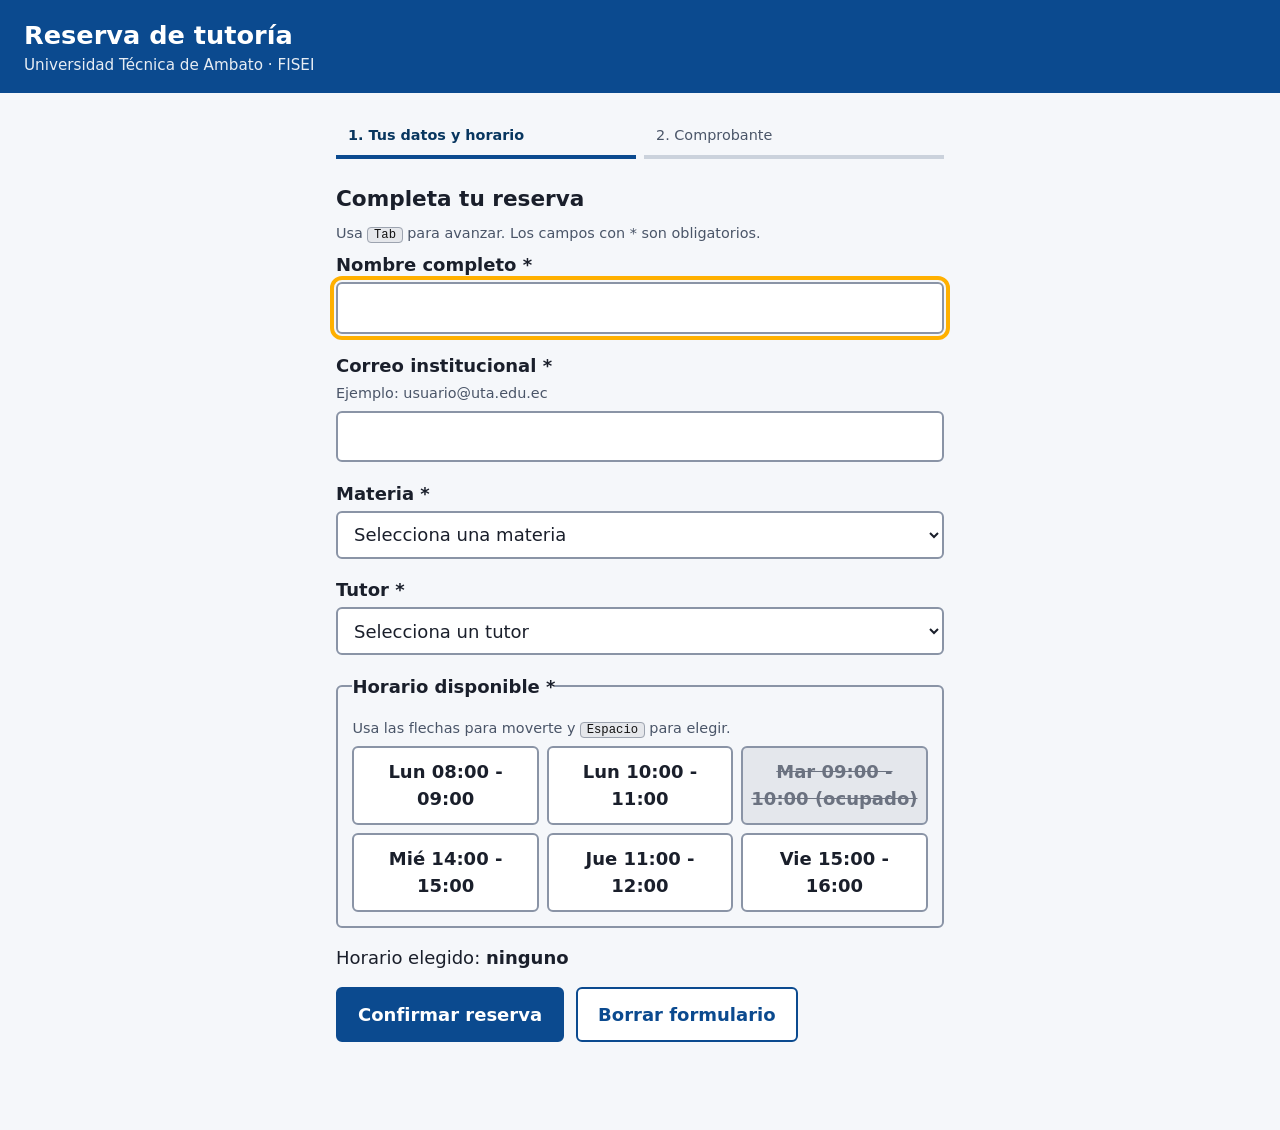
<file: prototipo/v2/index.html>
<!DOCTYPE html>
<html lang="es">
<head>
  <meta charset="UTF-8">
  <meta name="viewport" content="width=device-width, initial-scale=1">
  <title>Reserva de tutoría · UTA · Prototipo v2</title>
  <link rel="stylesheet" href="styles.css">
</head>
<body>
  <a class="skip" href="#main">Saltar al contenido</a>

  <header class="top">
    <h1>Reserva de tutoría</h1>
    <p class="sub">Universidad Técnica de Ambato · FISEI</p>
  </header>

  <main id="main" tabindex="-1">
    <ol class="steps" aria-label="Pasos">
      <li id="st-1" aria-current="step">1. Tus datos y horario</li>
      <li id="st-2">2. Comprobante</li>
    </ol>

    <div id="status" class="sr-only" role="status" aria-live="polite"></div>

    <!-- PANTALLA 1: formulario -->
    <section id="screen-form" aria-labelledby="h-form">
      <h2 id="h-form" tabindex="-1">Completa tu reserva</h2>
      <p class="hint">Usa <kbd>Tab</kbd> para avanzar. Los campos con * son obligatorios.</p>

      <div id="errors" class="error-summary" role="alert" hidden></div>

      <form id="form" novalidate>
        <div class="field">
          <label for="nombre">Nombre completo *</label>
          <input id="nombre" name="nombre" type="text" autocomplete="name" required aria-describedby="nombre-err">
          <p class="err" id="nombre-err" hidden></p>
        </div>

        <div class="field">
          <label for="correo">Correo institucional *</label>
          <span class="hint" id="correo-hint">Ejemplo: usuario@uta.edu.ec</span>
          <input id="correo" name="correo" type="email" autocomplete="email" required aria-describedby="correo-hint correo-err">
          <p class="err" id="correo-err" hidden></p>
        </div>

        <div class="field">
          <label for="materia">Materia *</label>
          <select id="materia" name="materia" required aria-describedby="materia-err">
            <option value="">Selecciona una materia</option>
            <option>Matemática I</option>
            <option>Programación I</option>
            <option>Física</option>
            <option>Comunicación</option>
          </select>
          <p class="err" id="materia-err" hidden></p>
        </div>

        <div class="field">
          <label for="tutor">Tutor *</label>
          <select id="tutor" name="tutor" required aria-describedby="tutor-err">
            <option value="">Selecciona un tutor</option>
            <option>Ing. Andrade</option>
            <option>Ing. Morales</option>
            <option>Ing. Salazar</option>
          </select>
          <p class="err" id="tutor-err" hidden></p>
        </div>

        <fieldset id="horarios" aria-describedby="horario-hint horario-err">
          <legend>Horario disponible *</legend>
          <span class="hint" id="horario-hint">Usa las flechas para moverte y <kbd>Espacio</kbd> para elegir.</span>
          <div class="slots" id="slots"></div>
          <p class="err" id="horario-err" hidden></p>
        </fieldset>

        <p class="selected-line" id="selected-line" aria-live="polite">Horario elegido: <strong id="selected-text">ninguno</strong></p>

        <div class="actions">
          <button type="submit" class="primary" id="btn-confirm">Confirmar reserva</button>
          <button type="button" id="btn-clear">Borrar formulario</button>
        </div>
      </form>
    </section>

    <!-- PANTALLA 2: comprobante -->
    <section id="screen-receipt" aria-labelledby="h-receipt" hidden>
      <h2 id="h-receipt" tabindex="-1">Reserva confirmada</h2>
      <div class="receipt" id="receipt">
        <dl>
          <dt>Código</dt><dd id="r-code"></dd>
          <dt>Estudiante</dt><dd id="r-nombre"></dd>
          <dt>Correo</dt><dd id="r-correo"></dd>
          <dt>Materia</dt><dd id="r-materia"></dd>
          <dt>Tutor</dt><dd id="r-tutor"></dd>
          <dt>Horario</dt><dd id="r-horario"></dd>
          <dt>Emitido</dt><dd id="r-fecha"></dd>
        </dl>
      </div>
      <div class="actions">
        <button type="button" class="primary" id="btn-change">Cambiar horario</button>
        <button type="button" id="btn-print">Imprimir comprobante</button>
        <button type="button" id="btn-new">Nueva reserva</button>
      </div>
      <p class="hint">Al cambiar horario conservamos tus datos; solo eliges otro horario.</p>
    </section>
  </main>

  <!-- Panel del observador (Alt+M) -->
  <aside id="observer" class="observer" hidden aria-label="Panel de medición del observador">
    <h2>Medición (observador)</h2>
    <p>Tiempo: <strong id="o-time">0.0 s</strong></p>
    <p>Errores de validación: <strong id="o-errors">0</strong></p>
    <p>Pulsaciones de <kbd>Tab</kbd>: <strong id="o-tabs">0</strong></p>
    <p>Clics de ratón: <strong id="o-mouse">0</strong></p>
    <p>Cambios de horario: <strong id="o-changes">0</strong></p>
    <button type="button" id="o-reset">Reiniciar medición</button>
  </aside>

  <script src="app.js"></script>
</body>
</html>
</file>
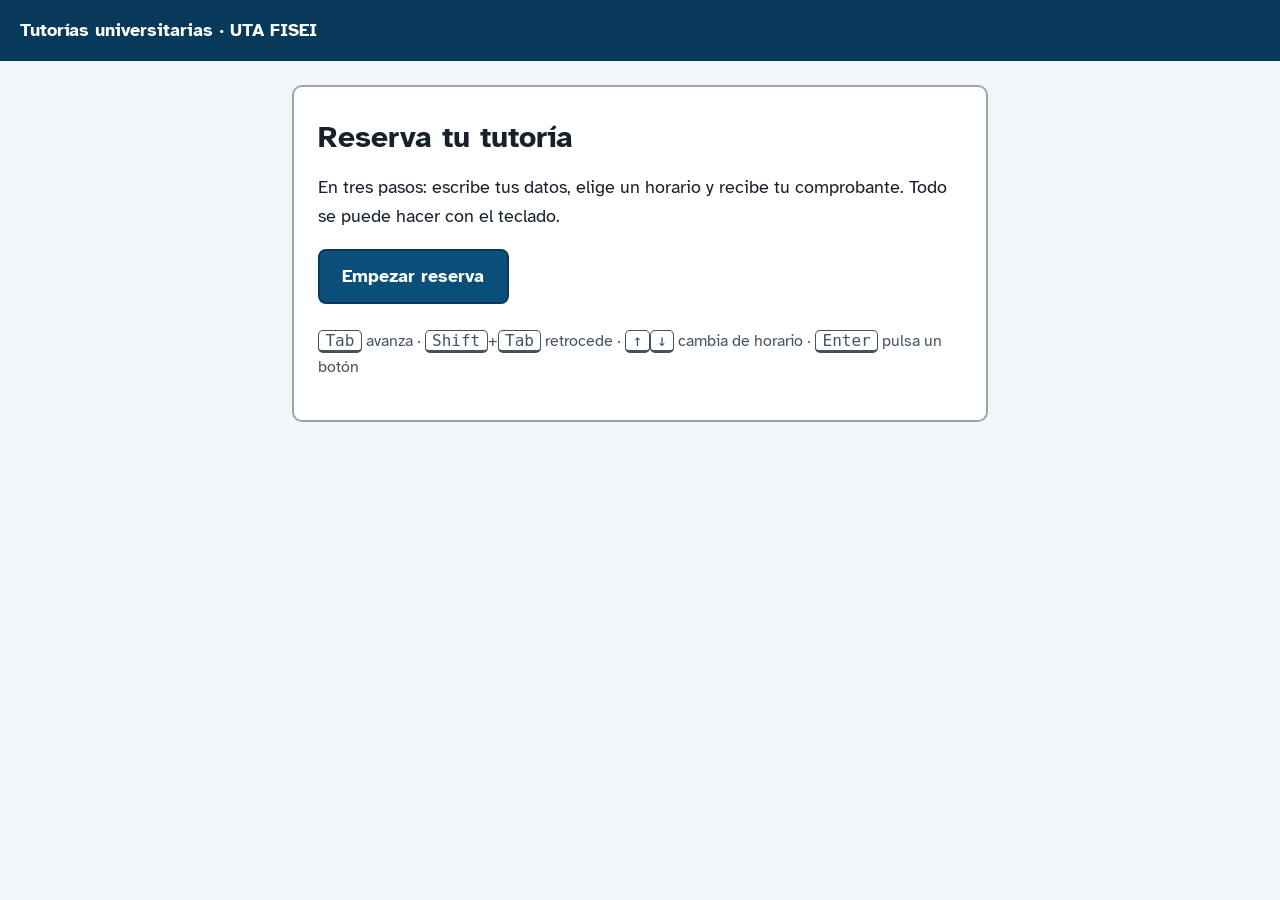
<file: prototipo/v2/v1/Prototipo v1.html>
<!DOCTYPE html>
<html lang="es">
<head>
<meta charset="utf-8">
<meta name="viewport" content="width=device-width, initial-scale=1">
<title>Reserva de tutorías · Prototipo v1</title>
<link rel="stylesheet" href="https://fonts.googleapis.com/css2?family=Atkinson+Hyperlegible:wght@400;700&display=swap">
<style>
:root{--ink:#17212B;--muted:#46535F;--paper:#F3F6F9;--card:#fff;--line:#9AA7B3;--brand:#0A4F7A;--brand-d:#073A5A;--focus:#FFC400;--err:#9E1F10;--errbg:#FDECEA;--ok:#17603A;--okbg:#E6F4EC}
*{box-sizing:border-box}
body{margin:0;font:1.125rem/1.6 "Atkinson Hyperlegible",Verdana,system-ui,sans-serif;color:var(--ink);background:var(--paper)}
header{background:var(--brand-d);color:#fff;padding:1rem 1.25rem}
header p{margin:0;font-weight:700}
main{max-width:46rem;margin:0 auto;padding:1.5rem 1.25rem 4rem}
h1{font-size:1.9rem;line-height:1.2;margin:.5rem 0 1rem}
h1:focus{outline:none}
.card{background:var(--card);border:2px solid var(--line);border-radius:10px;padding:1.5rem}
a,button,input,select{font:inherit}
:focus-visible{outline:4px solid var(--ink);outline-offset:3px;box-shadow:0 0 0 8px var(--focus)}
.skip{position:absolute;left:-999px;top:.5rem;background:#fff;padding:.75rem 1rem;border-radius:6px}
.skip:focus{left:.5rem;z-index:10}
.btn{display:inline-block;min-height:3.25rem;padding:.7rem 1.4rem;border-radius:8px;border:2px solid var(--brand-d);background:var(--brand);color:#fff;font-weight:700;cursor:pointer;text-decoration:none}
.btn.sec{background:#fff;color:var(--brand-d)}
.btn:hover{background:var(--brand-d);color:#fff}
.field{margin:0 0 1.25rem}
label,legend{display:block;font-weight:700;margin-bottom:.35rem}
input[type=text],input[type=email],select{width:100%;min-height:3.25rem;padding:.6rem .8rem;border:2px solid var(--muted);border-radius:8px;background:#fff;color:var(--ink)}
.hint{color:var(--muted);font-size:1rem;margin:0 0 .4rem}
.msg{color:var(--err);font-weight:700;margin:.35rem 0 0}
[aria-invalid=true]{border-color:var(--err)!important;background:var(--errbg)}
fieldset{border:0;padding:0;margin:0 0 1.5rem}
.slots{display:grid;gap:.6rem;grid-template-columns:repeat(auto-fit,minmax(15rem,1fr))}
.slot{display:flex;align-items:center;gap:.7rem;min-height:3.25rem;padding:.6rem .9rem;border:2px solid var(--muted);border-radius:8px;background:#fff;cursor:pointer;font-weight:400;margin:0}
.slot input{width:1.4rem;height:1.4rem;accent-color:var(--brand)}
.slot:has(input:checked){border-color:var(--brand-d);background:#E3EEF6;font-weight:700}
.slot:has(input:focus-visible){outline:4px solid var(--ink);outline-offset:3px;box-shadow:0 0 0 8px var(--focus)}
.alert{background:var(--errbg);border:3px solid var(--err);border-radius:10px;padding:1rem 1.25rem;margin-bottom:1.5rem}
.alert h2{margin:0 0 .5rem;font-size:1.2rem;color:var(--err)}
.alert a{color:var(--err);font-weight:700}
.ok{background:var(--okbg);border:3px solid var(--ok);border-radius:10px;padding:1rem 1.25rem;margin-bottom:1.25rem;font-weight:700;color:var(--ok)}
dl{display:grid;grid-template-columns:max-content 1fr;gap:.5rem 1.25rem;margin:0 0 1.5rem}
dt{font-weight:700}dd{margin:0}
.keys{margin-top:1.5rem;color:var(--muted);font-size:1rem}
kbd{border:1px solid var(--muted);border-bottom-width:3px;border-radius:5px;padding:0 .4rem;background:#fff}
.actions{display:flex;gap:1rem;flex-wrap:wrap}
@media print{header,.actions,.keys,.skip{display:none}}
@media (prefers-reduced-motion:no-preference){.card{transition:none}}
</style>
</head>
<body>
<a class="skip" href="#principal">Saltar al contenido</a>
<header><p>Tutorías universitarias · UTA FISEI</p></header>
<main id="principal">

<!-- Pantalla 1: Inicio -->
<section id="v-inicio" class="card">
  <h1 tabindex="-1">Reserva tu tutoría</h1>
  <p>En tres pasos: escribe tus datos, elige un horario y recibe tu comprobante. Todo se puede hacer con el teclado.</p>
  <p class="actions"><button class="btn" type="button" id="btn-empezar">Empezar reserva</button></p>
  <p class="keys"><kbd>Tab</kbd> avanza · <kbd>Shift</kbd>+<kbd>Tab</kbd> retrocede · <kbd>↑</kbd><kbd>↓</kbd> cambia de horario · <kbd>Enter</kbd> pulsa un botón</p>
</section>

<!-- Pantallas 2 y 3: Formulario (con error recuperable) -->
<section id="v-form" class="card" hidden>
  <h1 tabindex="-1">Datos y horario</h1>
  <div id="alerta" class="alert" role="alert" tabindex="-1" hidden></div>
  <form id="form" novalidate>
    <div class="field"><label for="nombre">Nombre completo</label>
      <input type="text" id="nombre" name="nombre" autocomplete="name"></div>
    <div class="field"><label for="cedula">Cédula</label>
      <p class="hint" id="h-cedula">10 números, sin guiones ni espacios.</p>
      <input type="text" id="cedula" name="cedula" inputmode="numeric" maxlength="10" aria-describedby="h-cedula"></div>
    <div class="field"><label for="correo">Correo institucional</label>
      <input type="email" id="correo" name="correo" autocomplete="email"></div>
    <div class="field"><label for="materia">Materia</label>
      <select id="materia" name="materia">
        <option value="">Elige una materia</option>
        <option>Matemática</option><option>Programación</option><option>Física</option><option>Comunicación</option>
      </select></div>
    <fieldset id="fs-horario"><legend>Horario de tutoría</legend>
      <p class="hint">Usa las flechas ↑ ↓ para moverte entre horarios.</p>
      <div class="slots" id="slots"></div></fieldset>
    <div class="actions">
      <button class="btn" type="submit">Confirmar tutoría</button>
      <button class="btn sec" type="button" id="btn-volver">Cancelar reserva</button>
    </div>
    <p id="carga" class="hint" role="status" aria-live="polite"></p>
  </form>
</section>

<!-- Pantalla 4: Comprobante -->
<section id="v-comp" class="card" hidden>
  <h1 tabindex="-1">Tutoría confirmada</h1>
  <p class="ok">Tu reserva quedó registrada. Guarda este comprobante.</p>
  <dl id="comp"></dl>
  <div class="actions">
    <button class="btn" type="button" id="btn-imprimir">Imprimir comprobante</button>
    <button class="btn sec" type="button" id="btn-nueva">Hacer otra reserva</button>
  </div>
</section>

</main>
<script>
const HORARIOS=["Lunes 2 de noviembre · 10:00","Lunes 2 de noviembre · 15:00","Martes 3 de noviembre · 09:00","Miércoles 4 de noviembre · 11:00","Jueves 5 de noviembre · 14:00","Viernes 6 de noviembre · 08:00"];
// ÚNICA fuente de verdad: el horario y los datos viven aquí y nunca se borran al confirmar.
const estado={nombre:"",cedula:"",correo:"",materia:"",horario:""};
const $=id=>document.getElementById(id);
const vistas=["v-inicio","v-form","v-comp"];

function mostrar(id){
  vistas.forEach(v=>$(v).hidden=(v!==id));
  $(id).querySelector("h1").focus();           // el lector y el teclado empiezan en el título nuevo
  window.scrollTo(0,0);
}
function pintarHorarios(){
  $("slots").innerHTML=HORARIOS.map((h,i)=>
    `<label class="slot"><input type="radio" name="horario" value="${h}" ${estado.horario===h?"checked":""}> ${h}</label>`).join("");
}
function pintarCampos(){
  ["nombre","cedula","correo","materia"].forEach(k=>$(k).value=estado[k]);
  pintarHorarios();
}
// Guardar cada cambio al instante
$("form").addEventListener("input",e=>{
  if(e.target.name==="horario")estado.horario=e.target.value;
  else if(e.target.name in estado)estado[e.target.name]=e.target.value.trim();
  e.target.removeAttribute("aria-invalid");
});

function validar(){
  const e=[];
  if(!estado.nombre)e.push(["nombre","Escribe tu nombre completo."]);
  if(!/^\d{10}$/.test(estado.cedula))e.push(["cedula","La cédula debe tener 10 números."]);
  if(!/^\S+@\S+\.\S+$/.test(estado.correo))e.push(["correo","Escribe un correo válido, por ejemplo nombre@uta.edu.ec."]);
  if(!estado.materia)e.push(["materia","Elige una materia."]);
  if(!estado.horario)e.push(["slots","Elige un horario de tutoría."]);
  return e;
}
function limpiarErrores(){
  $("alerta").hidden=true;
  document.querySelectorAll(".msg").forEach(m=>m.remove());
  document.querySelectorAll("[aria-invalid]").forEach(x=>x.removeAttribute("aria-invalid"));
}
$("form").addEventListener("submit",ev=>{
  ev.preventDefault();
  limpiarErrores();
  const errores=validar();
  if(errores.length){
    // Pantalla 3: error recuperable. Se vuelve a pintar TODO desde `estado`, así el horario sigue marcado.
    pintarCampos();
    errores.forEach(([id,txt])=>{
      const c=$(id);
      if(id!=="slots")c.setAttribute("aria-invalid","true");
      const p=document.createElement("p");p.className="msg";p.textContent=txt;
      (id==="slots"?$("fs-horario"):c.parentElement).appendChild(p);
    });
    $("alerta").innerHTML=`<h2>Revisa ${errores.length} ${errores.length>1?"campos":"campo"} antes de confirmar</h2><ul>`+
      errores.map(([id,t])=>`<li><a href="#${id}" data-ir="${id}">${t}</a></li>`).join("")+`</ul>`+
      (estado.horario?`<p>Tu horario sigue elegido: <strong>${estado.horario}</strong>.</p>`:"");
    $("alerta").hidden=false;$("alerta").focus();
    return;
  }
  // Estado de carga: botón bloqueado y mensaje anunciado; los datos siguen en `estado`
  const btn=ev.submitter||$("form").querySelector("[type=submit]");
  btn.disabled=true;btn.textContent="Confirmando…";$("carga").textContent="Confirmando tu tutoría, espera un momento.";
  setTimeout(()=>{
    const cod="TUT-"+Date.now().toString(36).toUpperCase().slice(-6);
    $("comp").innerHTML=`<dt>Código</dt><dd>${cod}</dd><dt>Estudiante</dt><dd>${estado.nombre}</dd><dt>Cédula</dt><dd>${estado.cedula}</dd>
      <dt>Correo</dt><dd>${estado.correo}</dd><dt>Materia</dt><dd>${estado.materia}</dd><dt>Horario</dt><dd>${estado.horario}</dd>`;
    btn.disabled=false;btn.textContent="Confirmar tutoría";$("carga").textContent="";
    mostrar("v-comp");
  },1200);
});
// Los enlaces del resumen de errores llevan el foco al campo (sin ratón)
$("alerta").addEventListener("click",e=>{
  const a=e.target.closest("[data-ir]");if(!a)return;e.preventDefault();
  const id=a.dataset.ir;
  (id==="slots"?document.querySelector('input[name=horario]'):$(id)).focus();
});
$("btn-empezar").onclick=()=>{pintarCampos();mostrar("v-form")};
$("btn-volver").onclick=()=>{Object.keys(estado).forEach(k=>estado[k]="");limpiarErrores();pintarCampos();mostrar("v-inicio")};
$("btn-imprimir").onclick=()=>window.print();
$("btn-nueva").onclick=()=>{Object.keys(estado).forEach(k=>estado[k]="");limpiarErrores();pintarCampos();mostrar("v-form")};
pintarCampos();
</script>
</body>
</html>
</file>
<file: prototipo/v2/styles.css>
:root {
  --bg: #f5f7fa;
  --fg: #1a1f2b;
  --muted: #4a5568;
  --brand: #0b4a8f;
  --brand-dark: #08365f;
  --err: #a8071a;
  --ok: #1b6e3c;
  --border: #8a94a6;
  --focus: #ffb000;
}

* { box-sizing: border-box; }

body {
  margin: 0;
  font: 18px/1.5 system-ui, -apple-system, "Segoe UI", Roboto, sans-serif;
  color: var(--fg);
  background: var(--bg);
}

.skip {
  position: absolute; left: -999px; top: 0;
  background: var(--brand); color: #fff; padding: .6rem 1rem;
}
.skip:focus { left: 0; z-index: 10; }

.top { background: var(--brand); color: #fff; padding: 1rem 1.5rem; }
.top h1 { margin: 0; font-size: 1.6rem; }
.top .sub { margin: 0; opacity: .9; font-size: .95rem; }

main { max-width: 640px; margin: 1.5rem auto; padding: 0 1rem 3rem; }
main:focus { outline: none; }

.steps { display: flex; gap: .5rem; list-style: none; padding: 0; margin: 0 0 1.5rem; }
.steps li { flex: 1; padding: .5rem .75rem; border-bottom: 4px solid #cbd2dc; color: var(--muted); font-size: .9rem; }
.steps li[aria-current="step"] { border-color: var(--brand); color: var(--brand-dark); font-weight: 700; }

h2 { font-size: 1.35rem; margin: 0 0 .5rem; }
h2:focus { outline: none; }

.hint { color: var(--muted); font-size: .9rem; display: block; margin: 0 0 .4rem; }

.field { margin-bottom: 1.1rem; }
label, legend { display: block; font-weight: 700; margin-bottom: .25rem; padding: 0; }

input, select {
  width: 100%; font: inherit; padding: .65rem .75rem;
  border: 2px solid var(--border); border-radius: 6px; background: #fff; color: var(--fg);
}
input[aria-invalid="true"], select[aria-invalid="true"] { border-color: var(--err); background: #fff5f5; }

.err { color: var(--err); font-weight: 600; margin: .3rem 0 0; font-size: .95rem; }
.err::before { content: "⚠ "; }

fieldset { border: 2px solid var(--border); border-radius: 6px; padding: .9rem; margin: 0 0 1rem; }
fieldset.invalid { border-color: var(--err); }

.slots { display: grid; grid-template-columns: repeat(auto-fill, minmax(150px, 1fr)); gap: .5rem; }
.slot { position: relative; }
.slot input {
  position: absolute; opacity: 0; width: 100%; height: 100%; margin: 0; cursor: pointer;
}
.slot label {
  display: block; margin: 0; padding: .65rem .5rem; text-align: center; font-weight: 600;
  border: 2px solid var(--border); border-radius: 6px; background: #fff;
}
.slot input:checked + label { background: var(--brand); border-color: var(--brand-dark); color: #fff; }
.slot input:checked + label::before { content: "✔ "; }
.slot input:focus-visible + label { outline: 4px solid var(--focus); outline-offset: 2px; }
.slot.taken label { background: #e4e7ec; color: #6b7280; text-decoration: line-through; }

.selected-line { margin: .25rem 0 1rem; }

.actions { display: flex; flex-wrap: wrap; gap: .75rem; margin: 1rem 0; }
button {
  font: inherit; font-weight: 700; padding: .75rem 1.25rem; border-radius: 6px;
  border: 2px solid var(--brand); background: #fff; color: var(--brand); cursor: pointer;
}
button.primary { background: var(--brand); color: #fff; }
button:hover { filter: brightness(.95); }

:focus-visible { outline: 4px solid var(--focus); outline-offset: 2px; }

.error-summary {
  border: 2px solid var(--err); background: #fff5f5; color: var(--err);
  padding: .75rem 1rem; border-radius: 6px; margin-bottom: 1rem;
}
.error-summary ul { margin: .4rem 0 0; padding-left: 1.2rem; }

.receipt { border: 2px solid var(--ok); border-radius: 8px; background: #fff; padding: 1rem 1.25rem; }
.receipt dl { display: grid; grid-template-columns: 8rem 1fr; gap: .4rem 1rem; margin: 0; }
.receipt dt { font-weight: 700; color: var(--muted); }
.receipt dd { margin: 0; }
#r-code { font-family: ui-monospace, Consolas, monospace; font-weight: 700; color: var(--ok); }

.observer {
  position: fixed; right: 1rem; bottom: 1rem; width: 260px;
  background: #111827; color: #fff; padding: .75rem 1rem; border-radius: 8px; font-size: .9rem;
}
.observer h2 { font-size: 1rem; }
.observer p { margin: .2rem 0; }
.observer button { font-size: .85rem; padding: .4rem .7rem; margin-top: .4rem; }

kbd { background: #e5e7eb; color: #111; border: 1px solid #9ca3af; border-radius: 4px; padding: 0 .35rem; font-size: .85em; }

.sr-only {
  position: absolute; width: 1px; height: 1px; overflow: hidden; clip: rect(0 0 0 0); white-space: nowrap;
}

[hidden] { display: none !important; }

@media print {
  .top, .steps, .actions, .hint, .observer, .skip { display: none !important; }
  body { background: #fff; }
}

@media (prefers-reduced-motion: reduce) { * { transition: none !important; animation: none !important; } }
</file>
